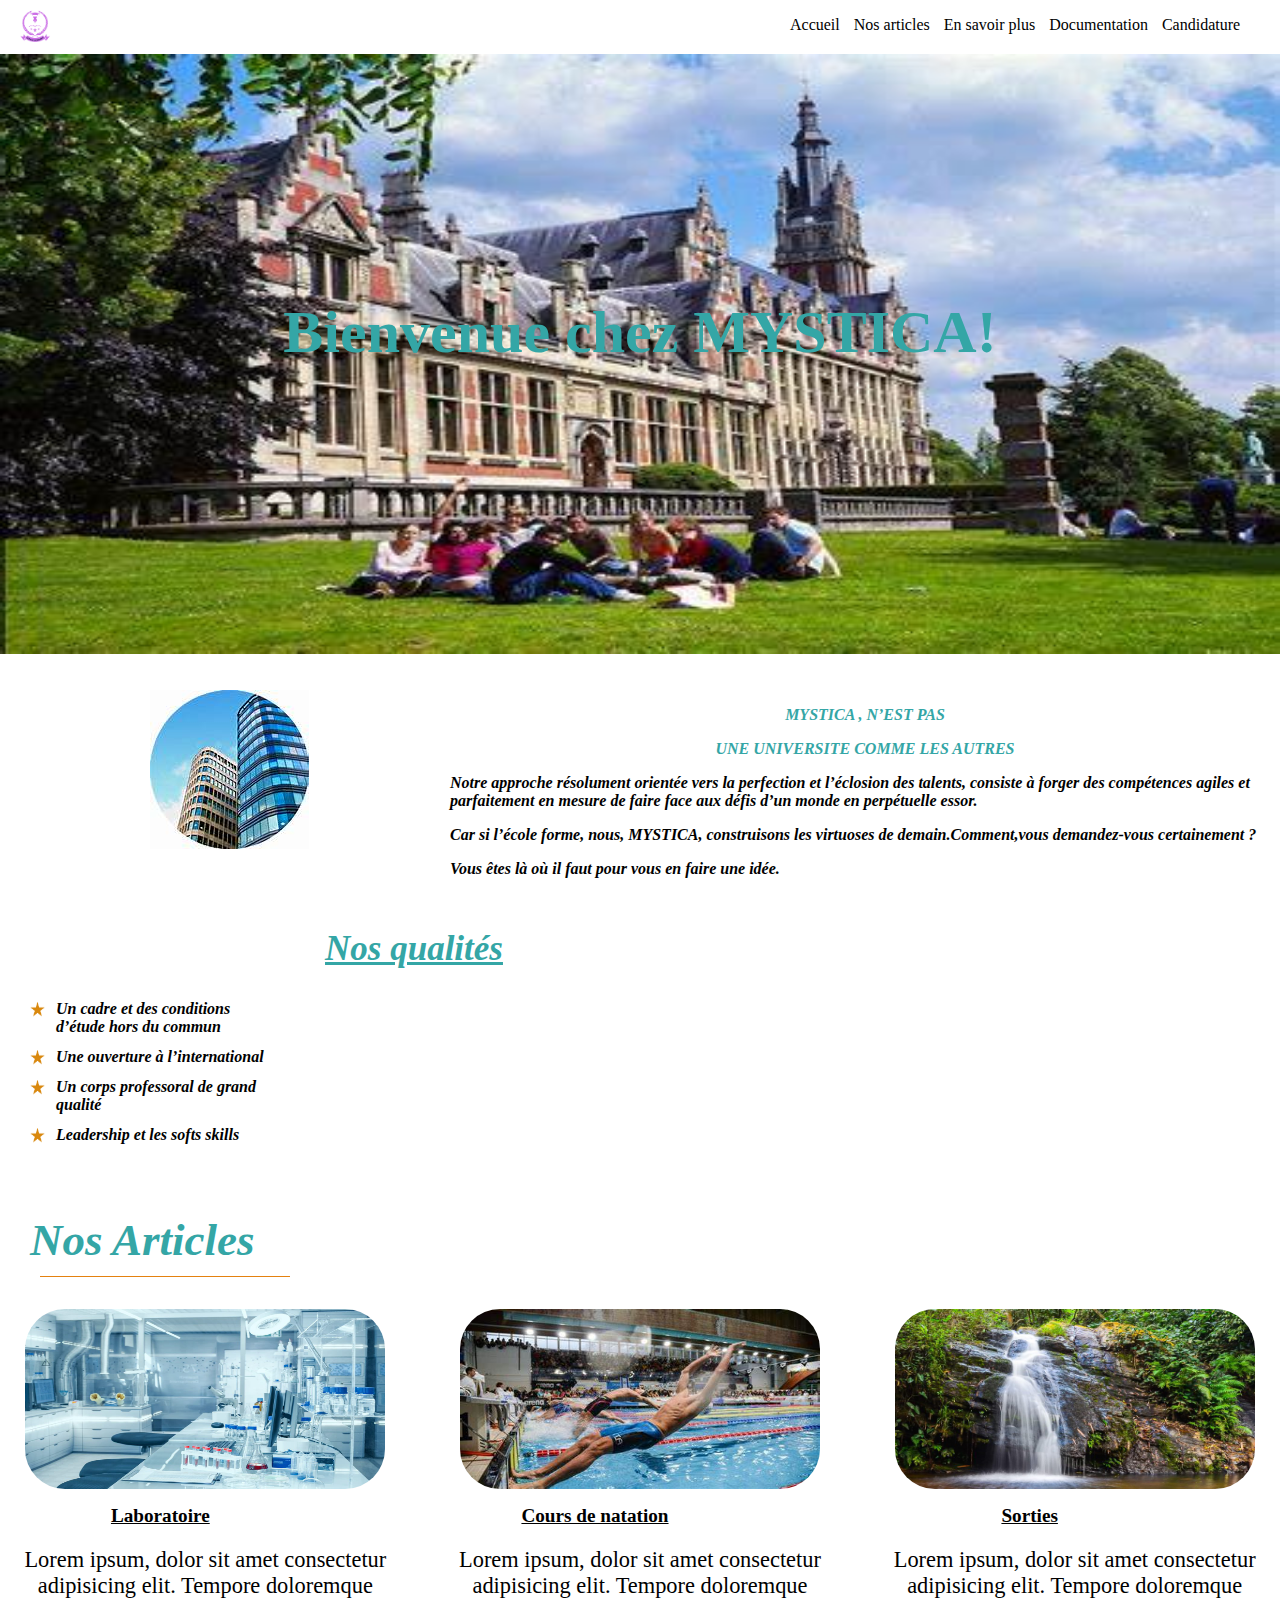
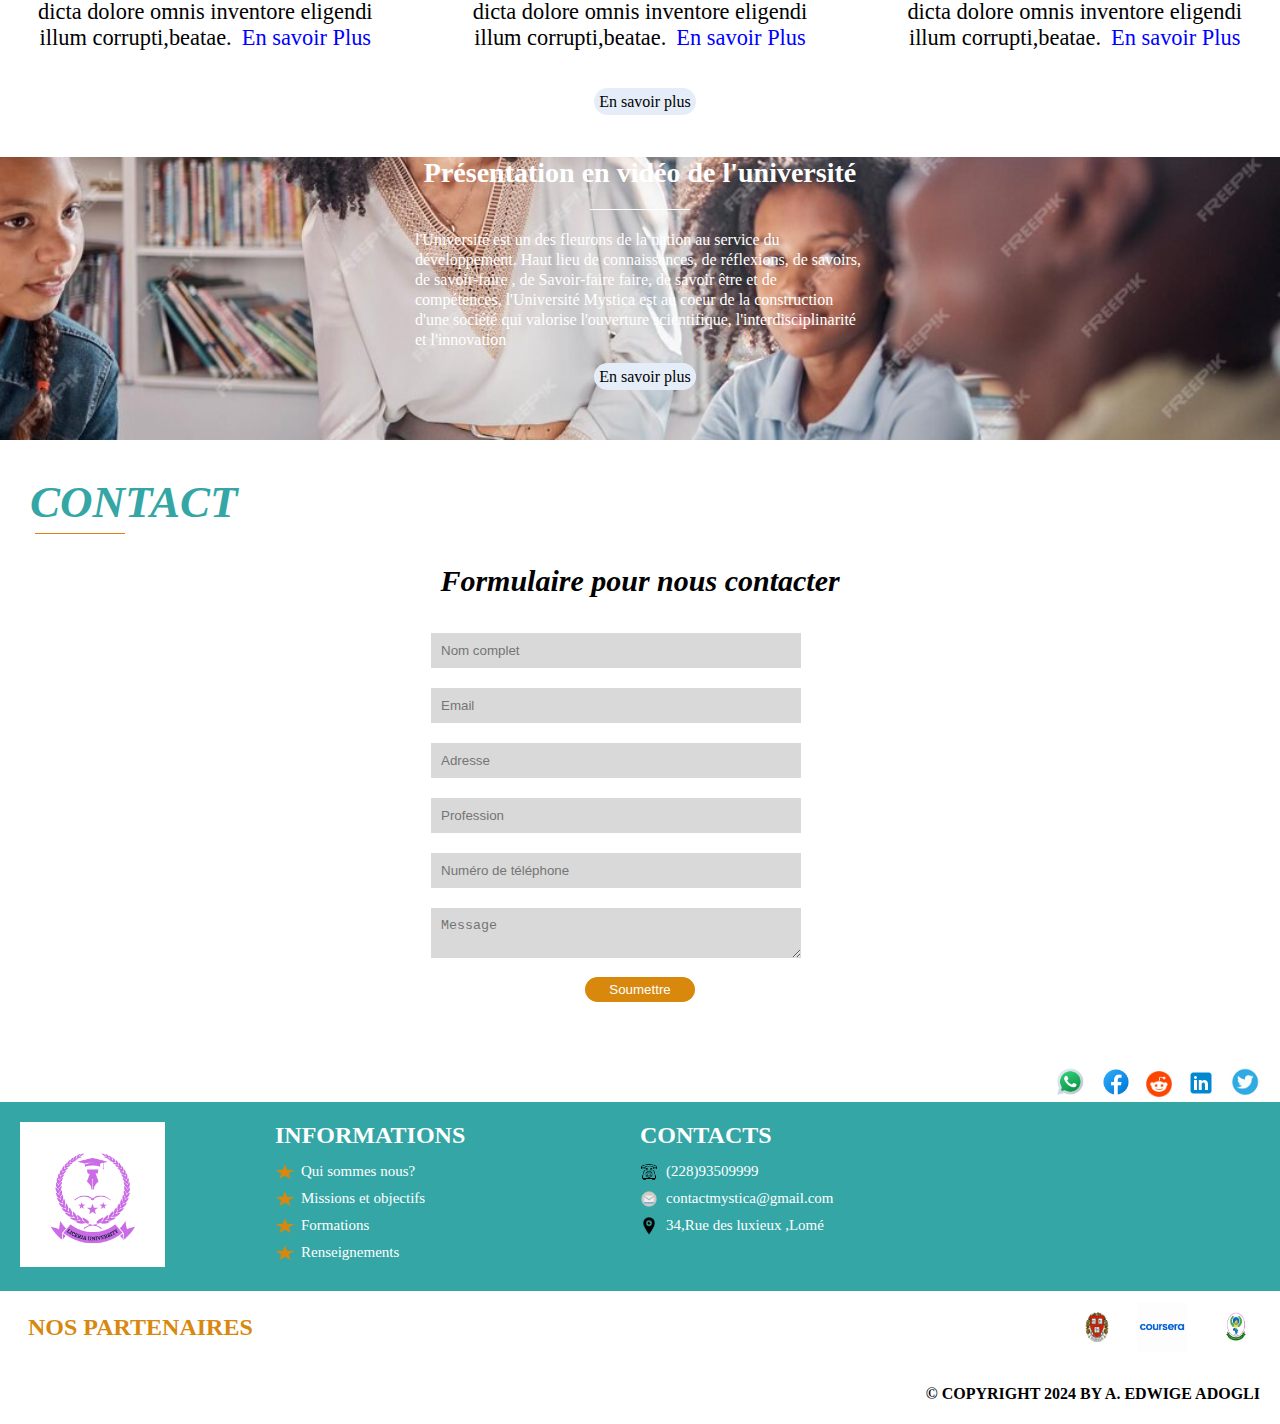
<file: index.html>
<!DOCTYPE html>
<html lang="en">
<head>
    <meta charset="UTF-8">
    <meta name="viewport" content="width=device-width, initial-scale=1.0">
    <title>Accueil</title>
    <link rel="stylesheet" href="./css/style.css">
</head>
<body>
    <nav class="nav-bar">
        <div><a href=""><img src="./assets/images/Navy White University Elegant Logo.png" alt=""></a></div> 
        <div class="bar">
            <a href="">Accueil</a>
            <a href="#articles">Nos articles</a>
            <a href="#ensavoirplus">En savoir plus</a>
            <a href="./pages/documentation.html">Documentation</a>
            <a href="./pages/candidature.html">Candidature</a>
        </div>
    </nav>
    <header class="banner">
        <br/><br/><br/><br/><br/><br/>
        <h1>Bienvenue chez MYSTICA!</h1>
    </header><br><br>
    
    <section class="section-2">
        <div>
            <img src="./assets/images/OIP (7).jpg" alt="">
        </div>
        <div>
            <p class="tac">  MYSTICA , N’EST PAS </p>
            <P class="tac">UNE UNIVERSITE COMME LES AUTRES</P>
            <p>Notre approche résolument orientée vers la perfection et l’éclosion des talents, consiste à forger des compétences agiles et parfaitement en mesure de faire face aux défis d’un monde en perpétuelle essor.</p>
            <p>Car si l’école forme, nous, MYSTICA, construisons les virtuoses de demain.Comment,vous demandez-vous certainement ?</p>
            <P>Vous êtes là où il faut pour vous en faire une idée.</P>
        </div>
    </section>
    <section class="section-3">
        <h3 class="tac1">Nos qualités</h3>
        <div class="display-center">
            <div class="display-left star-div" >
                <div class="flex--">
                    <div>
                        <div class="flex">
                            <img src="./assets/images/Star 4.png" alt="" class="img">
                            <p>Un cadre et des conditions d’étude hors du commun</p>
                        </div>
                    </div>
                    <div>
                        <div class="flex">
                            <img src="./assets/images/Star 4.png" alt="" class="img">
                            <p>Une ouverture à l’international</p>
                        </div>
                    </div>
                   <div>
                    <div class="flex">
                        <img src="./assets/images/Star 4.png" alt="" class="img">
                        <p>Un corps professoral de grand qualité</p>
                    </div>
                   </div>
                   <div>
                    <div class="flex">
                        <img src="./assets/images/Star 4.png" alt="" class="img">
                        <p>Leadership et les softs skills</p>
                    </div>
                   </div>
                </div>
            </div>
        </div>
    </section><br><br><br>
   <section class="menu" id="menu">
    <div class="heading" id="articles">
        <span>Nos Articles</span> 
        <div class="separator"></div>
     </div>

     <div class="menu-container">

        <div class="box">
            <div class="box-img">
                <img src="./assets/images/CAP-LAB_Categorie-equipements-e1586210905102.jpg" >
            </div>
            <h2>Laboratoire</h2>
            <p>Lorem ipsum, dolor sit amet consectetur adipisicing elit. 
                Tempore doloremque dicta dolore omnis inventore eligendi illum corrupti,beatae.<a href="">En savoir Plus</a></p>
           
        </div>
        <div class="box">
            <div class="box-img">
                <img src="./assets/images/OIP (9).jpg" alt="">
            </div>
            <h2>Cours de natation</h2>
            <p>Lorem ipsum, dolor sit amet consectetur adipisicing elit. 
                Tempore doloremque dicta dolore omnis inventore eligendi illum corrupti,beatae.<a href="">En savoir Plus</a></p>
            
        </div>
        <div class="box">
            <div class="box-img">
                <img src="./assets/images/R (5).jpg" alt="">
            </div>
            <h2>Sorties</h2>
            <p>Lorem ipsum, dolor sit amet consectetur adipisicing elit. 
                Tempore doloremque dicta dolore omnis inventore eligendi illum corrupti,beatae.<a href="">En savoir Plus</a></p>
            
        </div>
     </div><br>
     <div class="text-center">
        <a href="./pages/nosArticles.html" class="button-light roboto-black">
            En savoir plus
        </a>
    </div><br><br>
   </section>


    <section class="middle-zone" id="ensavoirplus">
        <h3 class="middle-zone-title">Présentation en vidéo de l'université </h3>
        <div class="middle-zone-separator"></div>
        <div class="middle-zone-text">
              l'Université est un des fleurons de la nation au service du développement.
             Haut lieu de connaissances, de réflexions, de savoirs, de savoir-faire , de
               Savoir-faire faire, de savoir être et de compétences, l'Université Mystica est
               au coeur de la construction d'une société qui valorise l'ouverture scientifique,
             l'interdisciplinarité et l'innovation
        </div><br>
        <div class="text-center">
            <a href="" class="button-light roboto-black">
                En savoir plus
            </a>
        </div>
        <br/><br/><br/>
        
    </section><br/><br/>

    <section>
   
        <div class="heading">
            <span>CONTACT</span> 
            <div class="separator1"></div>
        </div>
        <div class="formulaire">
            <h2 class="f">Formulaire pour nous contacter</h2>
        </div>
        <div class="C-formulaire">
            <form action="">
                <div >
                    <input typ="text" placeholder="Nom complet" class="form">
                    <input type="text" placeholder="Email" class="form">
                </div>
                <div>
                    <input type="text" placeholder="Adresse" class="form">
                    <input type="text" placeholder="Profession" class="form">
                </div>
                <div>
                    <input type="text" placeholder="Numéro de téléphone" class="form">
                    <textarea name="" id="" placeholder="Message" class="form" id="m"></textarea>
                </div>
                <div class="C-formulaire"><button class="button">Soumettre</button></div>
            </form>
        </div><br><br><br>
    </section>
    <div class="réseaux">
        <img src="./assets/images/icons8-whatsapp-96.png" alt="" class="wh">
        <img src="./assets/images/icons8-facebook-nouveau-48.png" alt="" class="fb">
        <img src="./assets/images/redi.jpg" alt="" class="redi">
        <img src="./assets/images/icons8-linkedin-48.png" alt="" class="lkn">
        <img src="./assets/images/Twitter_ico1.jpg" alt="" class="tw">
    </div>
    
</body>
<footer>
    <div class="display-center footer">
       
        <div class="display-center1">
            <div>
                <img src="./assets/images/Navy White University Elegant Logo.png" alt="" class="Logo">
            </div>
            <div>
                <H2>INFORMATIONS</H2> 
                <div>
                    <div class="flex1">
                        <img src="./assets/images/Star 4.png" alt="" width="20">
                        <p class="P">Qui sommes nous?</p>
                    </div>
                </div>
                <div>
                    <div class="flex1">
                        <img src="./assets/images/Star 4.png" alt="" width="20">
                        <p class="P">Missions et objectifs</p>
                    </div>
                </div>
            <div>
                    <div class="flex1">
                        <img src="./assets/images/Star 4.png" alt="" width="20">
                        <p class="P">Formations</p>
                    </div>
            </div>
            <div>
                    <div class="flex1">
                        <img src="./assets/images/Star 4.png" alt="" width="20">
                        <p class="P">Renseignements</p>
                    </div>
                </div>
            </div>
        </div>

        <div>
            <H2>CONTACTS</H2> 
            <div>
                <div class="flex1">
                    <img src="./assets/images/icons8-telephone-64.png" alt="" width="18">
                    <p class="P">(228)93509999</p>
                </div>
            </div>
            <div>
                <div class="flex1">
                    <img src="./assets/images/icons8-enveloppe-48_1.png" alt="" width="18">
                    <p class="P">contactmystica@gmail.com</p>
                </div>
            </div>
            <div>
                <div class="flex1">
                    <img src="./assets/images/icons8-visite-50.png" alt="" width="18">
                    <p class="P">34,Rue des luxieux ,Lomé</p>
                </div>
            </div>
        <div>
    </div>
</footer>
<table width="100%">
    <tr>
        <td>
            <h2 class="S-footer">NOS PARTENAIRES</h2>
        </td>
        <td>
            <div class="Part">
                <img src="./assets/images/harvard.jpg" alt="" class="hav">
                <img src="./assets/images/coursera.jpg" alt="" class="cours">
                <img src="./assets/images/universite_lome_logo.jpg" alt="" class="univ">
            </div>
        </td>
    </tr>
</table>
<h4 class="C">© COPYRIGHT 2024 BY A. EDWIGE ADOGLI</h4>    
</html>
</file>
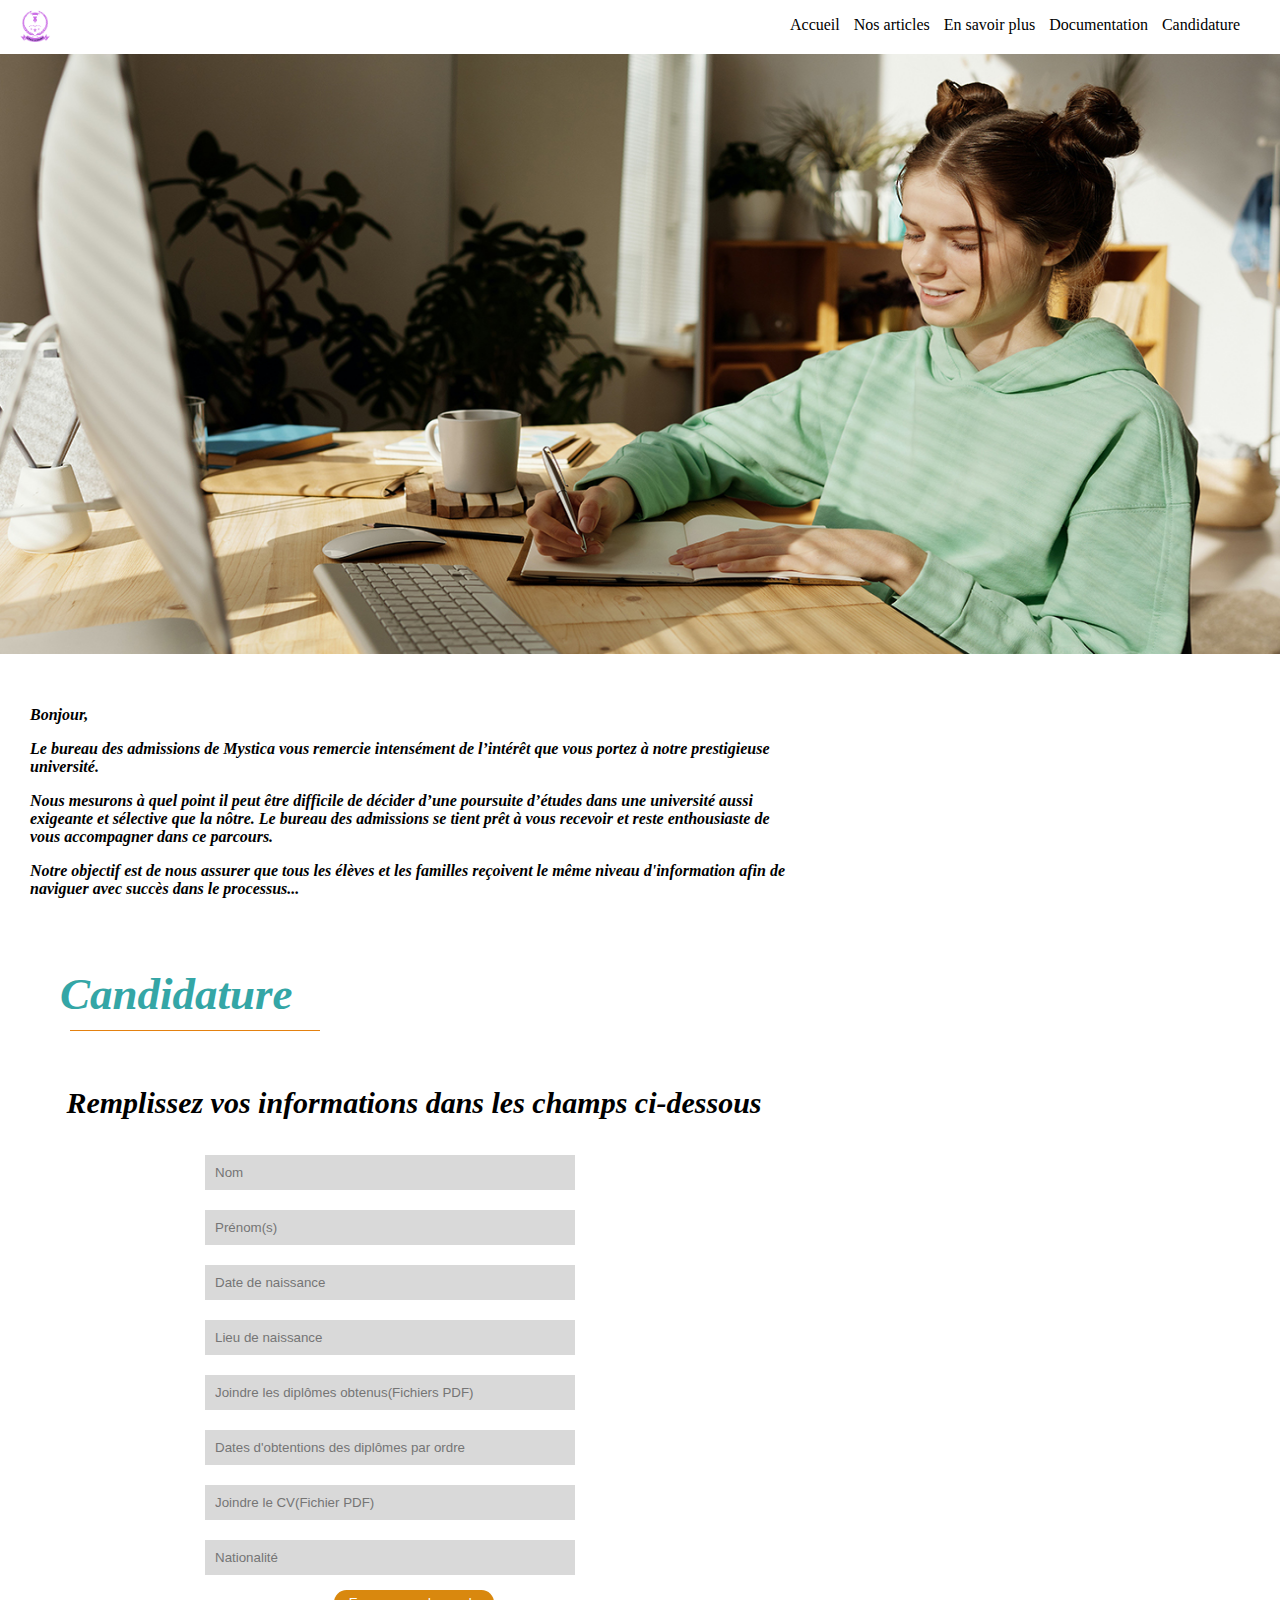
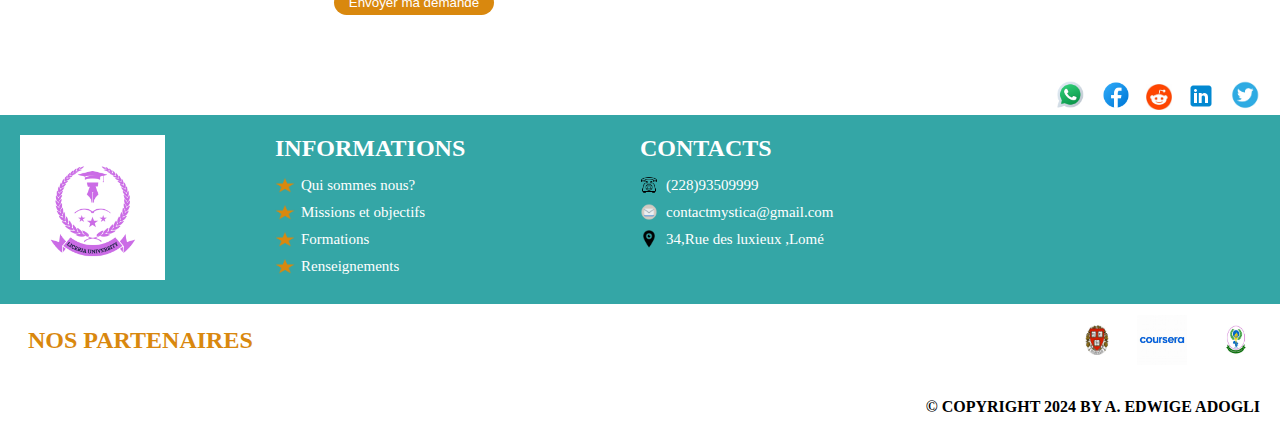
<file: pages/candidature.html>
<!DOCTYPE html>
<html lang="en">
<head>
    <meta charset="UTF-8">
    <meta name="viewport" content="width=device-width, initial-scale=1.0">
    <link rel="stylesheet" href="../css/style.css">
    <title>Document</title>
</head>
<body>
    <nav class="nav-bar">
        <div><a href=""><img src="../assets/images/Navy White University Elegant Logo.png" alt=""></a></div> 
        <div class="bar">
            <a href="../index.html">Accueil</a>
            <a href="../pages/nosArticles.html">Nos articles</a>
            <a href="../index.html #ensavoirplus">En savoir plus</a>
            <a href="../pages/documentation.html">Documentation</a>
            <a href="">Candidature</a>
        </div>
    </nav>
    <header class="banner1">
        <br/><br/><br/><br/><br/><br/>
    </header><br><br>
    
    <section class="section-3">
        <div>
            <p>Bonjour,</p>
            <p>Le bureau des admissions de Mystica vous remercie intensément de l’intérêt que vous portez à notre
                 prestigieuse université.
                </p>
            <p>Nous mesurons à quel point il peut être difficile de décider d’une poursuite d’études dans une université aussi 
                exigeante et sélective que la nôtre. Le bureau des admissions se tient prêt à vous recevoir et reste 
                enthousiaste de vous accompagner dans ce parcours.
            </p>
            <P>Notre objectif est de nous assurer que tous les élèves et les familles reçoivent le même niveau d'information 
                afin de naviguer avec succès dans le processus...
            </P>
        </div><br><br><br>
        <div class="heading">
            <span>Candidature</span> 
            <div class="separator"></div>
         </div><br>
        
         <div class="formulaire">
            <h2 class="f">Remplissez vos informations dans les  champs ci-dessous</h2>
        </div>
        <div class="C-formulaire">
            <form action="">
                <div >
                    <input typ="text" placeholder="Nom" class="form">
                    <input type="text" placeholder="Prénom(s)" class="form">
                </div>
                <div>
                    <input type="text" placeholder="Date de naissance" class="form">
                    <input type="text" placeholder="Lieu de naissance" class="form">
                </div>
                
                <div>
                    <label for=""></label>
                    <input type="text" placeholder="Joindre les diplômes obtenus(Fichiers PDF)" class="form">
                    <input type="text" placeholder="Dates d'obtentions des diplômes par ordre" class="form">
                </div>
                
                <div>
                    <input type="text" placeholder="Joindre le CV(Fichier PDF)" class="form">
                    <input type="text" placeholder="Nationalité" class="form">
                </div>
                
                <div class="C-formulaire"><button class="button1">Envoyer ma demande</button></div>
            </form>
        </div><br><br><br>

    </section>
    <div class="réseaux">
        <img src="../assets/images/icons8-whatsapp-96.png" alt="" class="wh">
        <img src="../assets/images/icons8-facebook-nouveau-48.png" alt="" class="fb">
        <img src="../assets/images/redi.jpg" alt="" class="redi">
        <img src="../assets/images/icons8-linkedin-48.png" alt="" class="lkn">
        <img src="../assets/images/Twitter_ico1.jpg" alt="" class="tw">
    </div>
</body>

<footer>
    <div class="display-center footer">
       
        <div class="display-center1">
            <div>
                <img src="../assets/images/Navy White University Elegant Logo.png" alt="" class="Logo">
            </div>
            <div>
                <H2>INFORMATIONS</H2> 
                <div>
                    <div class="flex1">
                        <img src="../assets/images/Star 4.png" alt="" width="20">
                        <p class="P">Qui sommes nous?</p>
                    </div>
                </div>
                <div>
                    <div class="flex1">
                        <img src="../assets/images/Star 4.png" alt="" width="20">
                        <p class="P">Missions et objectifs</p>
                    </div>
                </div>
            <div>
                    <div class="flex1">
                        <img src="../assets/images/Star 4.png" alt="" width="20">
                        <p class="P">Formations</p>
                    </div>
            </div>
            <div>
                    <div class="flex1">
                        <img src="../assets/images/Star 4.png" alt="" width="20">
                        <p class="P">Renseignements</p>
                    </div>
                </div>
            </div>
        </div>

        <div>
            <H2>CONTACTS</H2> 
            <div>
                <div class="flex1">
                    <img src="../assets/images/icons8-telephone-64.png" alt="" width="18">
                    <p class="P">(228)93509999</p>
                </div>
            </div>
            <div>
                <div class="flex1">
                    <img src="../assets/images/icons8-enveloppe-48_1.png" alt="" width="18">
                    <p class="P">contactmystica@gmail.com</p>
                </div>
            </div>
            <div>
                <div class="flex1">
                    <img src="../assets/images/icons8-visite-50.png" alt="" width="18">
                    <p class="P">34,Rue des luxieux ,Lomé</p>
                </div>
            </div>
        <div>
    </div>
</footer>
<table width="100%">
    <tr>
        <td>
            <h2 class="S-footer">NOS PARTENAIRES</h2>
        </td>
        <td>
            <div class="Part">
                <img src="../assets/images/harvard.jpg" alt="" class="hav">
                <img src="../assets/images/coursera.jpg" alt="" class="cours">
                <img src="../assets/images/universite_lome_logo.jpg" alt="" class="univ">
            </div>
        </td>
    </tr>
</table>
<h4 class="C">© COPYRIGHT 2024 BY A. EDWIGE ADOGLI</h4>   
</html>
</file>
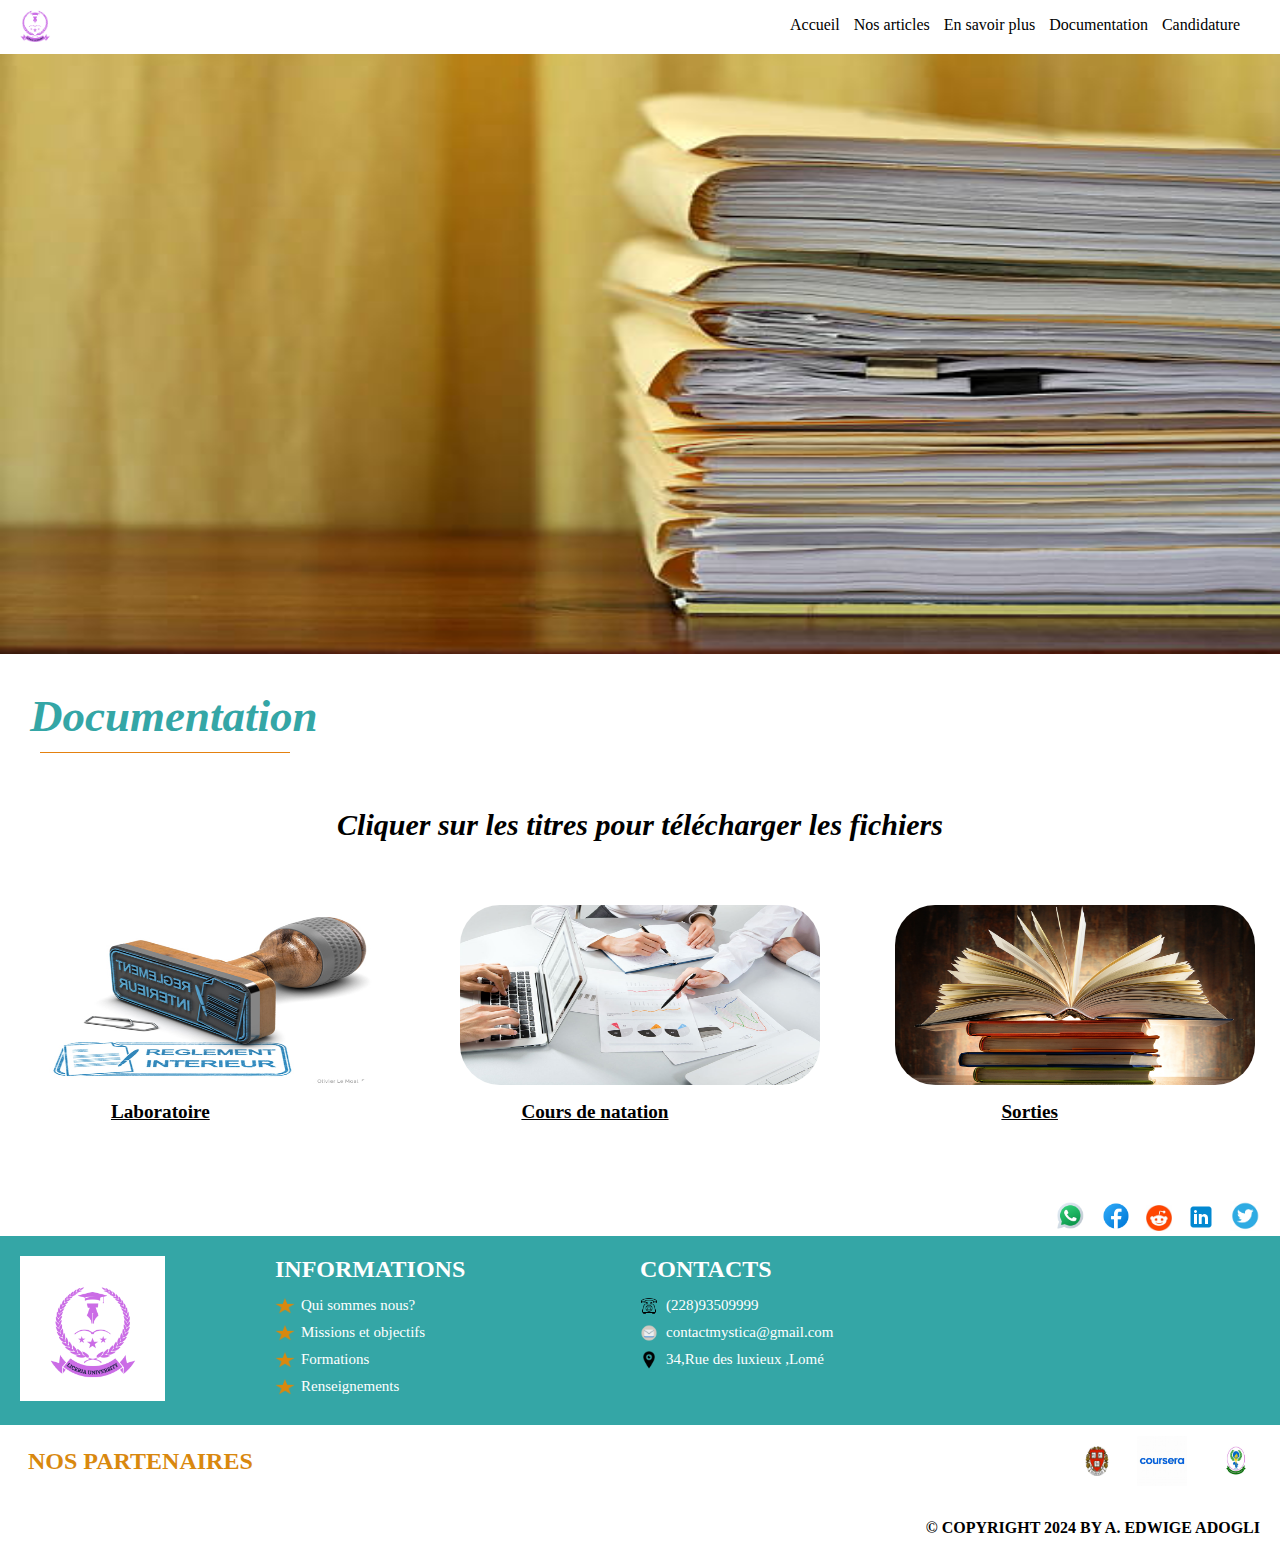
<file: pages/documentation.html>
<!DOCTYPE html>
<html lang="en">
<head>
    <meta charset="UTF-8">
    <meta name="viewport" content="width=device-width, initial-scale=1.0">
    <link rel="stylesheet" href="../css/style.css">
    <title>Document</title>
</head>
<body>
    <nav class="nav-bar">
        <div><a href=""><img src="../assets/images/Navy White University Elegant Logo.png" alt=""></a></div> 
        <div class="bar">
            <a href="../index.html">Accueil</a>
            <a href="../pages/nosArticles.html">Nos articles</a>
            <a href="">En savoir plus</a>
            <a href="">Documentation</a>
            <a href="../pages/candidature.html">Candidature</a>
        </div>
    </nav>
    <header class="banner2">
        <br/><br/><br/><br/><br/><br/>
    </header><br><br>
    <div class="heading">
        <span>Documentation</span> 
        <div class="separator"></div>
     </div><br>
     <div class="formulaire">
        <h2 class="f">Cliquer sur les titres pour télécharger les fichiers</h2>
    </div><br>
    <div class="menu-container">

        <div class="box">
            <div class="box-img">
                <img src="../assets/images/REGLEMENT-INTERIEUR_LEMOAL_FOTOLIA_WEB.jpg" >
            </div>
            <h2>Laboratoire</h2>
        </div>
        <div class="box">
            <div class="box-img">
                <img src="../assets/images/business-management-and-administration_accounting-training_flickr.jpg" alt="">
            </div>
            <h2>Cours de natation</h2>
        </div>
        <div class="box">
            <div class="box-img">
                <img src="../assets/images/1517910384.jpg" alt="">
            </div>
            <h2>Sorties</h2>
        </div>
     </div><br><br>
    </section>
    <div class="réseaux">
        <img src="../assets/images/icons8-whatsapp-96.png" alt="" class="wh">
        <img src="../assets/images/icons8-facebook-nouveau-48.png" alt="" class="fb">
        <img src="../assets/images/redi.jpg" alt="" class="redi">
        <img src="../assets/images/icons8-linkedin-48.png" alt="" class="lkn">
        <img src="../assets/images/Twitter_ico1.jpg" alt="" class="tw">
    </div>
</body>

<footer>
    <div class="display-center footer">
       
        <div class="display-center1">
            <div>
                <img src="../assets/images/Navy White University Elegant Logo.png" alt="" class="Logo">
            </div>
            <div>
                <H2>INFORMATIONS</H2> 
                <div>
                    <div class="flex1">
                        <img src="../assets/images/Star 4.png" alt="" width="20">
                        <p class="P">Qui sommes nous?</p>
                    </div>
                </div>
                <div>
                    <div class="flex1">
                        <img src="../assets/images/Star 4.png" alt="" width="20">
                        <p class="P">Missions et objectifs</p>
                    </div>
                </div>
            <div>
                    <div class="flex1">
                        <img src="../assets/images/Star 4.png" alt="" width="20">
                        <p class="P">Formations</p>
                    </div>
            </div>
            <div>
                    <div class="flex1">
                        <img src="../assets/images/Star 4.png" alt="" width="20">
                        <p class="P">Renseignements</p>
                    </div>
                </div>
            </div>
        </div>

        <div>
            <H2>CONTACTS</H2> 
            <div>
                <div class="flex1">
                    <img src="../assets/images/icons8-telephone-64.png" alt="" width="18">
                    <p class="P">(228)93509999</p>
                </div>
            </div>
            <div>
                <div class="flex1">
                    <img src="../assets/images/icons8-enveloppe-48_1.png" alt="" width="18">
                    <p class="P">contactmystica@gmail.com</p>
                </div>
            </div>
            <div>
                <div class="flex1">
                    <img src="../assets/images/icons8-visite-50.png" alt="" width="18">
                    <p class="P">34,Rue des luxieux ,Lomé</p>
                </div>
            </div>
        <div>
    </div>
</footer>
<table width="100%">
    <tr>
        <td>
            <h2 class="S-footer">NOS PARTENAIRES</h2>
        </td>
        <td>
            <div class="Part">
                <img src="../assets/images/harvard.jpg" alt="" class="hav">
                <img src="../assets/images/coursera.jpg" alt="" class="cours">
                <img src="../assets/images/universite_lome_logo.jpg" alt="" class="univ">
            </div>
        </td>
    </tr>
</table>
<h4 class="C">© COPYRIGHT 2024 BY A. EDWIGE ADOGLI</h4>   
</html>
</file>
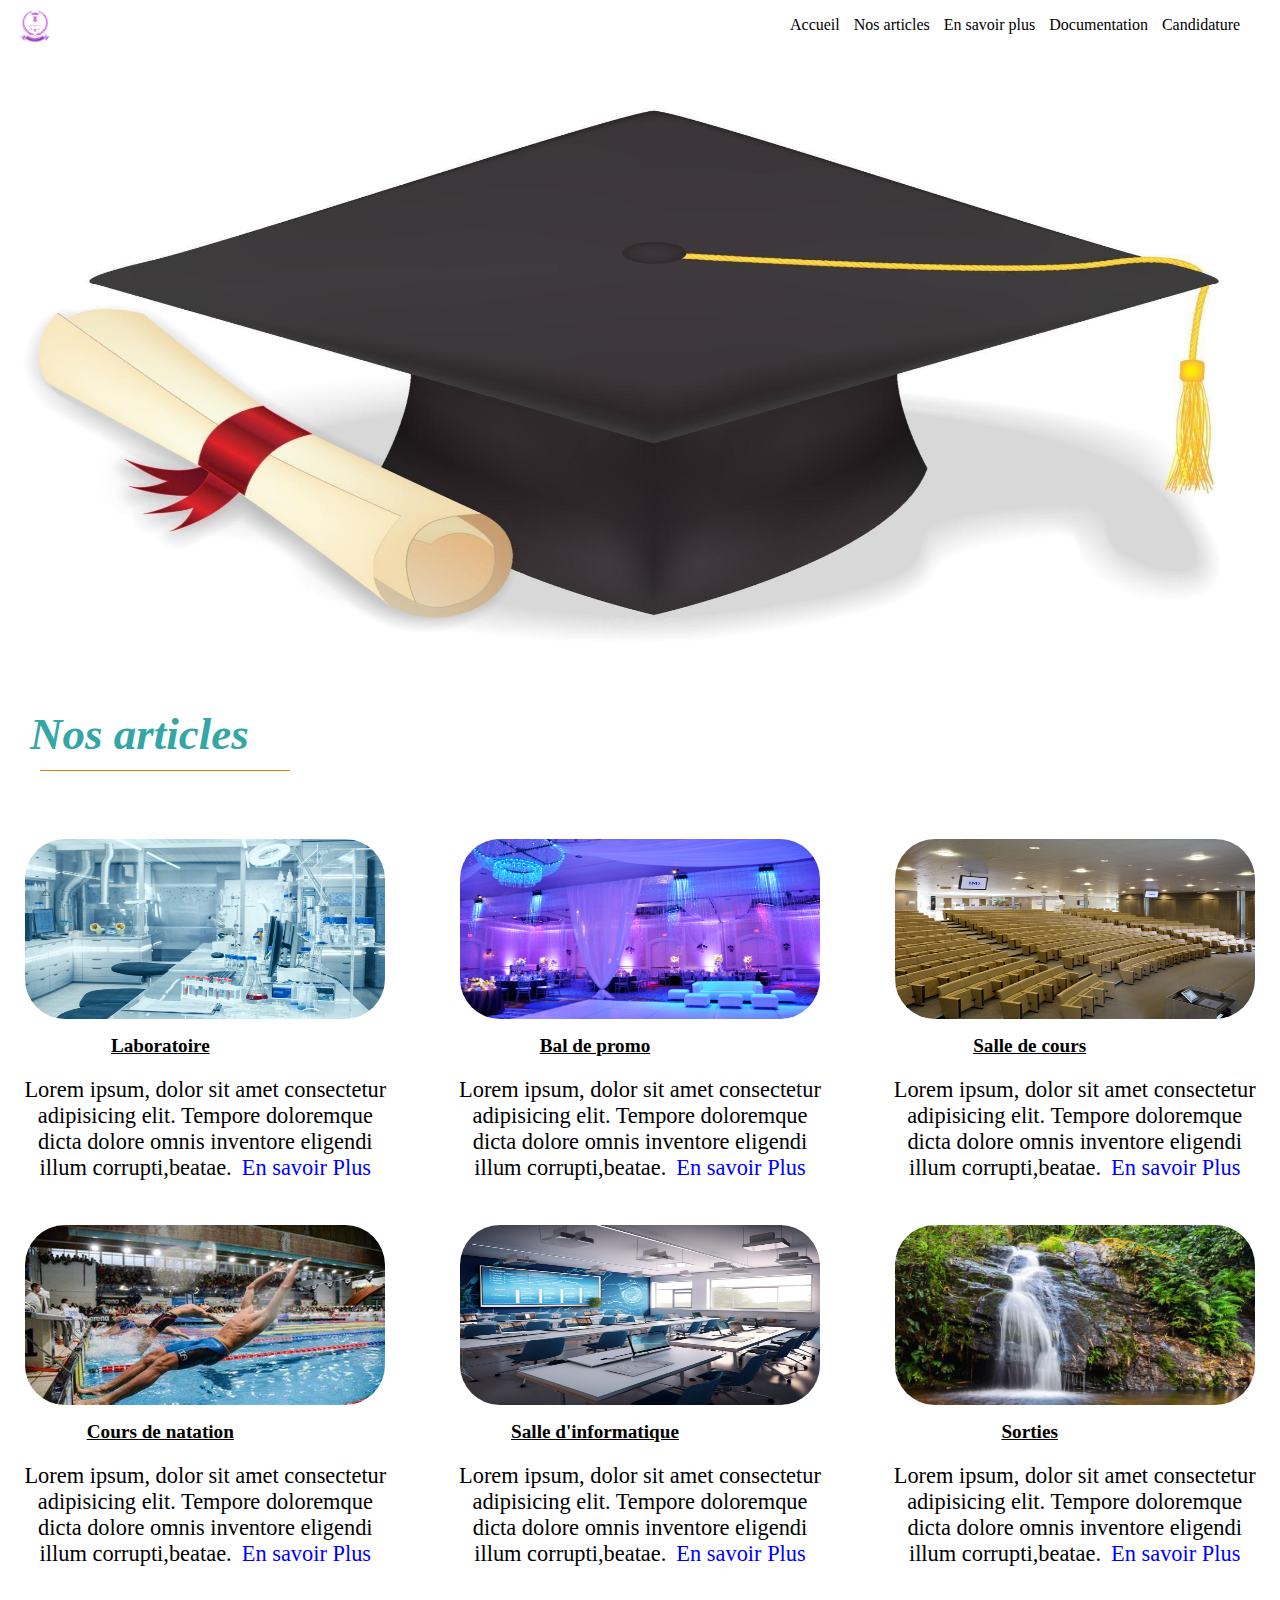
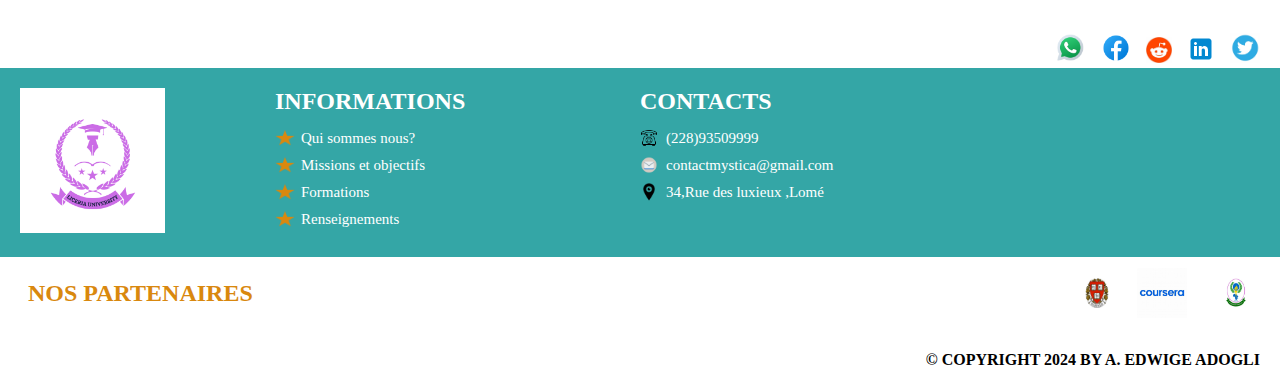
<file: pages/nosArticles.html>
<!DOCTYPE html>
<html lang="en">
<head>
    <meta charset="UTF-8">
    <meta name="viewport" content="width=device-width, initial-scale=1.0">
    <link rel="stylesheet" href="../css/style.css">
    <title>Document</title>
</head>
<body>
    <nav class="nav-bar">
        <div><a href=""><img src="../assets/images/Navy White University Elegant Logo.png" alt=""></a></div> 
        <div class="bar">
            <a href="../index.html">Accueil</a>
            <a href="">Nos articles</a>
            <a href="">En savoir plus</a>
            <a href="../pages/documentation.html">Documentation</a>
            <a href="../pages/candidature.html">Candidature</a>
        </div>
    </nav>
    <header class="banner3">
        <br/><br/><br/><br/><br/><br/>
    </header><br><br><br>
    <div class="heading">
        <span>Nos articles</span> 
        <div class="separator"></div>
     </div><br><br>
     <div class="menu-container">

        <div class="box">
            <div class="box-img">
                <img src="../assets/images/CAP-LAB_Categorie-equipements-e1586210905102.jpg" >
            </div>
            <h2>Laboratoire</h2>
            <p>Lorem ipsum, dolor sit amet consectetur adipisicing elit. 
                Tempore doloremque dicta dolore omnis inventore eligendi illum corrupti,beatae.<a href="">En savoir Plus</a></p>
           
        </div>
        <div class="box">
            <div class="box-img">
                <img src="../assets/images/gallery-22.jpg" alt="">
            </div>
            <h2>Bal de promo</h2>
            <p>Lorem ipsum, dolor sit amet consectetur adipisicing elit. 
                Tempore doloremque dicta dolore omnis inventore eligendi illum corrupti,beatae.<a href="">En savoir Plus</a></p>
            
        </div>
        <div class="box">
            <div class="box-img">
                <img src="../assets/images/YvesAndré_RDR-LA-IMD-MK-09-02-39.jpg" alt="">
            </div>
            <h2>Salle de cours</h2>
            <p>Lorem ipsum, dolor sit amet consectetur adipisicing elit. 
                Tempore doloremque dicta dolore omnis inventore eligendi illum corrupti,beatae.<a href="">En savoir Plus</a></p>
            
        </div>
     </div> <div class="menu-container">

        <div class="box">
            <div class="box-img">
                <img src="../assets/images/OIP (9).jpg" >
            </div>
            <h2>Cours de natation</h2>
            <p>Lorem ipsum, dolor sit amet consectetur adipisicing elit. 
                Tempore doloremque dicta dolore omnis inventore eligendi illum corrupti,beatae.<a href="">En savoir Plus</a></p>
           
        </div>
        <div class="box">
            <div class="box-img">
                <img src="../assets/images/categ7.png" alt="" class="Salle-info">
            </div>
            <h2>Salle d'informatique</h2>
            <p>Lorem ipsum, dolor sit amet consectetur adipisicing elit. 
                Tempore doloremque dicta dolore omnis inventore eligendi illum corrupti,beatae.<a href="">En savoir Plus</a></p>
            
        </div>
        <div class="box">
            <div class="box-img">
                <img src="../assets/images/R (5).jpg" alt="">
            </div>
            <h2>Sorties</h2>
            <p>Lorem ipsum, dolor sit amet consectetur adipisicing elit. 
                Tempore doloremque dicta dolore omnis inventore eligendi illum corrupti,beatae.<a href="">En savoir Plus</a></p>
            
        </div>
     </div><br><br>
     <div class="réseaux">
        <img src="../assets/images/icons8-whatsapp-96.png" alt="" class="wh">
        <img src="../assets/images/icons8-facebook-nouveau-48.png" alt="" class="fb">
        <img src="../assets/images/redi.jpg" alt="" class="redi">
        <img src="../assets/images/icons8-linkedin-48.png" alt="" class="lkn">
        <img src="../assets/images/Twitter_ico1.jpg" alt="" class="tw">
    </div>
</body>

<footer>
    <div class="display-center footer">
       
        <div class="display-center1">
            <div>
                <img src="../assets/images/Navy White University Elegant Logo.png" alt="" class="Logo">
            </div>
            <div>
                <H2>INFORMATIONS</H2> 
                <div>
                    <div class="flex1">
                        <img src="../assets/images/Star 4.png" alt="" width="20">
                        <p class="P">Qui sommes nous?</p>
                    </div>
                </div>
                <div>
                    <div class="flex1">
                        <img src="../assets/images/Star 4.png" alt="" width="20">
                        <p class="P">Missions et objectifs</p>
                    </div>
                </div>
            <div>
                    <div class="flex1">
                        <img src="../assets/images/Star 4.png" alt="" width="20">
                        <p class="P">Formations</p>
                    </div>
            </div>
            <div>
                    <div class="flex1">
                        <img src="../assets/images/Star 4.png" alt="" width="20">
                        <p class="P">Renseignements</p>
                    </div>
                </div>
            </div>
        </div>

        <div>
            <H2>CONTACTS</H2> 
            <div>
                <div class="flex1">
                    <img src="../assets/images/icons8-telephone-64.png" alt="" width="18">
                    <p class="P">(228)93509999</p>
                </div>
            </div>
            <div>
                <div class="flex1">
                    <img src="../assets/images/icons8-enveloppe-48_1.png" alt="" width="18">
                    <p class="P">contactmystica@gmail.com</p>
                </div>
            </div>
            <div>
                <div class="flex1">
                    <img src="../assets/images/icons8-visite-50.png" alt="" width="18">
                    <p class="P">34,Rue des luxieux ,Lomé</p>
                </div>
            </div>
        <div>
    </div>
</footer>
<table width="100%">
    <tr>
        <td>
            <h2 class="S-footer">NOS PARTENAIRES</h2>
        </td>
        <td>
            <div class="Part">
                <img src="../assets/images/harvard.jpg" alt="" class="hav">
                <img src="../assets/images/coursera.jpg" alt="" class="cours">
                <img src="../assets/images/universite_lome_logo.jpg" alt="" class="univ">
            </div>
        </td>
    </tr>
</table>
<h4 class="C">© COPYRIGHT 2024 BY A. EDWIGE ADOGLI</h4>   
</html>
</file>
<file: css/style.css>
body {
    padding: 0;
    margin: 0;
}


/* -------------------------------nav------------------------------------------------------- */

a{
text-decoration: none;
color: #000;
margin-left: 10px;
}

a:hover {
color: #e314d5;
}

.nav-bar {
    display: flex;
    justify-content: left;
    gap: 720px;
}

.nav-bar div a img {
    width: 50px;
    height: 50px;
}

.nav-bar .bar a {
    position: relative;
    top: 16px;
}


/*---------------------------header-------------------------*/


.banner {
    background-image: url(../assets/images/OIP\ \(11\).jpg);
    width: 100%;
    height: 600px;
    background-size: 100% 600px;
    background-repeat: no-repeat;
    color: #34A6A6;
    text-align: center;
    font-size: 30px;
}
.section-2 {
    width: 100%;
    display: grid;
    grid-template-rows: 1fr;
    grid-template-columns: 400px 1fr;
    gap: 8px 50px;
  }
.section-3 {
    width: 60%;
    text-align: left;
    font-weight: bold;
    font-style: italic;
    margin-left: 30px;
    
    
    
  }

  .tac {
    text-align: center;
    color: #34A6A6;
    font-weight: bold;
    font-style: italic;
  }
  .tac1 {
    text-align: center;
    color: #34A6A6;
    font-weight: bold;
    font-style: italic;
    text-decoration: underline;
    font-size: 35px;
  }

  .section-2 p {
    font-weight: bold;
    font-style: italic;
  }

  .section-2 img {
    margin-left: 150px;
  }

  .display-center1{
    display: flex;
    right:100px;
    gap:90px ;
  }

  .display-left {
    display: flex;
    flex-direction: column;
    justify-content: left;
    align-items: center;
  }

  .display-left1 {
    display: flex;
    justify-content: left;
  }

  .display-center{
    display: grid;
    grid-template-columns: 1fr 1fr;
  }

  .star-div{
    width: 65%;
  }

  .flex {
    display: grid;
    grid-template-columns: 16px 1fr;
    column-gap: 10px;
    width: 100%;
    margin-top:  -20px; 
  }
  .flex1 {
    display: grid;
    grid-template-columns: 16px 1fr;
    column-gap: 10px;
    width: 100%;
    margin-top:  -20px; 
    color: #fff;
    justify-content: center;
    align-items: center;
  }
  .flex2 {
    display: grid;
    grid-template-columns: 16px 1fr;
    column-gap: 10px;
    width: 100%;
    margin-top:  -20px; 
    color: #fff;
  }

  .flex3{
    display: flex;
    flex-direction: column;
    justify-content: center;
    align-items: center;
  }

  .flex4{
    display: flex;
    justify-content: center;
    align-items: center;
  }


  H2{
    color: #fff;
  }

.footer{
  background-color: #34A6A6;

}

  .flex1 {
    display: grid;
    grid-template-columns: 16px 1fr;
    column-gap: 10px;
    width: 100%;
    margin-top: -20px;
    color: #fff;
  }

  .flex img {
    width: 15px;
    height: 15px;
  }

  .flex .img1 {
    width: 10px;
    height: 10px;
  }

  .flex1 .img1 {
    width: 20px;
    height: 20px;
  }

  .tac2 {
    margin: 30px;
    color: #34A6A6;
    font-weight: bold;
    font-style: italic;
    font-size: 50px;
    
    
  }

  .separator {
    width: 30%;
    height: 2px;
  }

  .articles {
    grid-template-columns: 1fr 1fr 1F;
    border-radius: 20%;
    width: 40px;
    height: 20px;
  }
  .menu-container{
    display: grid;
    grid-template-columns: repeat(auto-fit,minmax(220px,auto));
    grid-gap: 1.5rem;
    align-items:center;
  }
  .box{
    position: relative;
    height: auto;
    display: flex;
    flex-direction: column;
    align-items: center;
    justify-content: center;
    padding: 20px;
  }
  .box-img{
    height: 180px;
    width: 360px;
    
  }
  .box-img img{
    width: 100%;
    height: 100%;
    border-radius: 40px;
  }
  .box h2{
    font-size: 1.2rem;
    color: #000;
    text-decoration: underline;
    margin-right: 90px;

  }


  .box p{
    color: #000;
    font-size: 1.4rem;
    font-weight: 300;
    margin: 4px 0 4px;
    text-align: center;
  }
  .box a{
    color: blue;
    text-align: center;

  }
  .middle-zone{
    background-image: url(../assets/images/storytelling-teacher-students-with-talking-library-asking-questions-learning-development-education-kids-children-listening-black-woman-speaking-fun-books-school-classroom_590464-256155.jpg);
    background-size: cover;
    background-position: center;
  }
  .middle-zone .middle-zone-title{
    font-family: roboto-bold;
    font-size: 28px;
    margin: 10px;
    padding: 0;
    text-align: center;
    color: #fff;

  }
  .middle-zone .middle-zone-separator{
    border-top: 1px solid #fff;
    width: 100px;
    margin: 20px auto;

  }
  .middle-zone .middle-zone-text{
    max-width: 450px;
    margin: auto;
    line-height: 20px;
    color: #fff;
  }
  .button-light{
    background-color: #e5edf8;
    color: #000;
    text-align: center;
    border-radius: 30px;
    padding: 5px;
  }
  .button-light:hover{
    background-color: #fff;
    color: blue;
  }
  .button-lg{
    padding: 1.3rem 2rem;
    font-family: roboto-bold;

  }
  .button-primary:hover{
    background-color: blue ;
  }
  .text-center{
    text-align: center;
  }

  .heading{
    text-align: left;
    color: #34A6A6;
    font-weight: bold;
    font-style: italic;
    font-size: 45px;
    margin-left: 30px;
  }

  .separator{
    border-top: 1px solid #e4810f;
    width: 250px;
    margin: 10px;

  }

  .separator1{
    border-top: 1px solid #e4810f;
    width: 90px;
    margin: 5px;

  }

  .f {
    text-align: center;
    color: #000;
    font-weight: bold;
    font-style: italic;
    font-size: 30px;
  }

  .separator2{
    border-top: 1px solid #e4810f;
    width: 90px;
    margin: 5px;
    text-align: center;
  } 

  .img{
    margin-top: 18px;
  }

  .img1{
    margin-top: 18px;
  }

.button{
  border-radius: 30px;
  background-color: #D9880E;
  padding:5px ;
  text-align: center;
  margin: 5px;
  color: #fff;
  border: none;
  width: 110px;
}

.button1{
  border-radius: 30px;
  background-color: #D9880E;
  padding:5px ;
  text-align: center;
  margin: 5px;
  color: #fff;
  border: none;
  width: 160px;
}

.form{
  background-color: #D9D9D9;
  margin: 10px;
  padding: 10px 10px;
  border: none;
}

.f1{
  font-size: 13px;
}

.form1{
  background-color: #D9D9D9;
  margin: 20px;
  padding: 10px;
  border: none;
  
}

.taille{
  width: 165px;
  height: 30px;
}

.C-formulaire{
  display: flex;
  justify-content: center;
  gap: 10px;
}

.C{
  color: black;
  text-align: center;
}

 form div input, textarea {
  width: 80%;
  padding: 0 20px;

}

.formulaire{
  display: flex;
  justify-content: center;
}

.réseaux {
  align-items:end;
  display: flex;
  justify-content: end;
  gap: 15px;
  margin: 5PX;
  margin-right: 20px;
}
.Part {
  align-items:center;
  display: flex;
  justify-content: end;
  gap: 20px;
  margin-right: 10px;
}

.wh{
  width: 31px; ;
  height: 31px; ;
}

.fb{
  width: 30px; ;
  height: 30px; ;
}

.redi{
  width: 26px; ;
  height: 26px; ;
}

.tw{
  width: 30px; ;
  height: 30px; ;
  
}

.lkn{
  width: 28px; ;
  height: 28px; ;
}

.P{
  font-size: 15px;
}

.Logo{
  width: 145px;
  height: 145px;
  margin: 20px;
  
}

.call{
  
    display: flex;
  
    gap:90px ;
    display: flex;
    justify-content: center;
    flex-direction: column
}

.S-footer{
  color: #D9880E;
  margin-left: 25px;
}

.hav{
  width: 40px; ;
  height: 30px; ;
}

.cours{
  width: 50px; ;
  height: 50px; ;
}

.univ{
  width: 60px; ;
  height: 50px; ;
}

.C{
  text-align: right;
  margin-right: 20px;
}


.banner1{
  background-image: url(../assets/images/blog_header_hybride-onderwijs.jpg);
  width: 100%;
  height: 600px;
  background-size: 100% 600px;
  background-repeat: no-repeat;
  color: #34A6A6;
  text-align: center;
  font-size: 30px;
}
.banner2{
  background-image: url(../assets/images/istockphoto-492884950-612x612.jpg);
  width: 100%;
  height: 600px;
  background-size: 100% 600px;
  background-repeat: no-repeat;
  color: #34A6A6;
  text-align: center;
  font-size: 30px;
}

.banner3{
  background-image: url(../assets/images/student-graduation-hat-with-diploma-eps10-vector.jpg);
  width: 100%;
  height: 600px;
  background-size: 100% 600px;
  background-repeat: no-repeat;
  color: #34A6A6;
  text-align: center;
  font-size: 30px;
}
</file>
